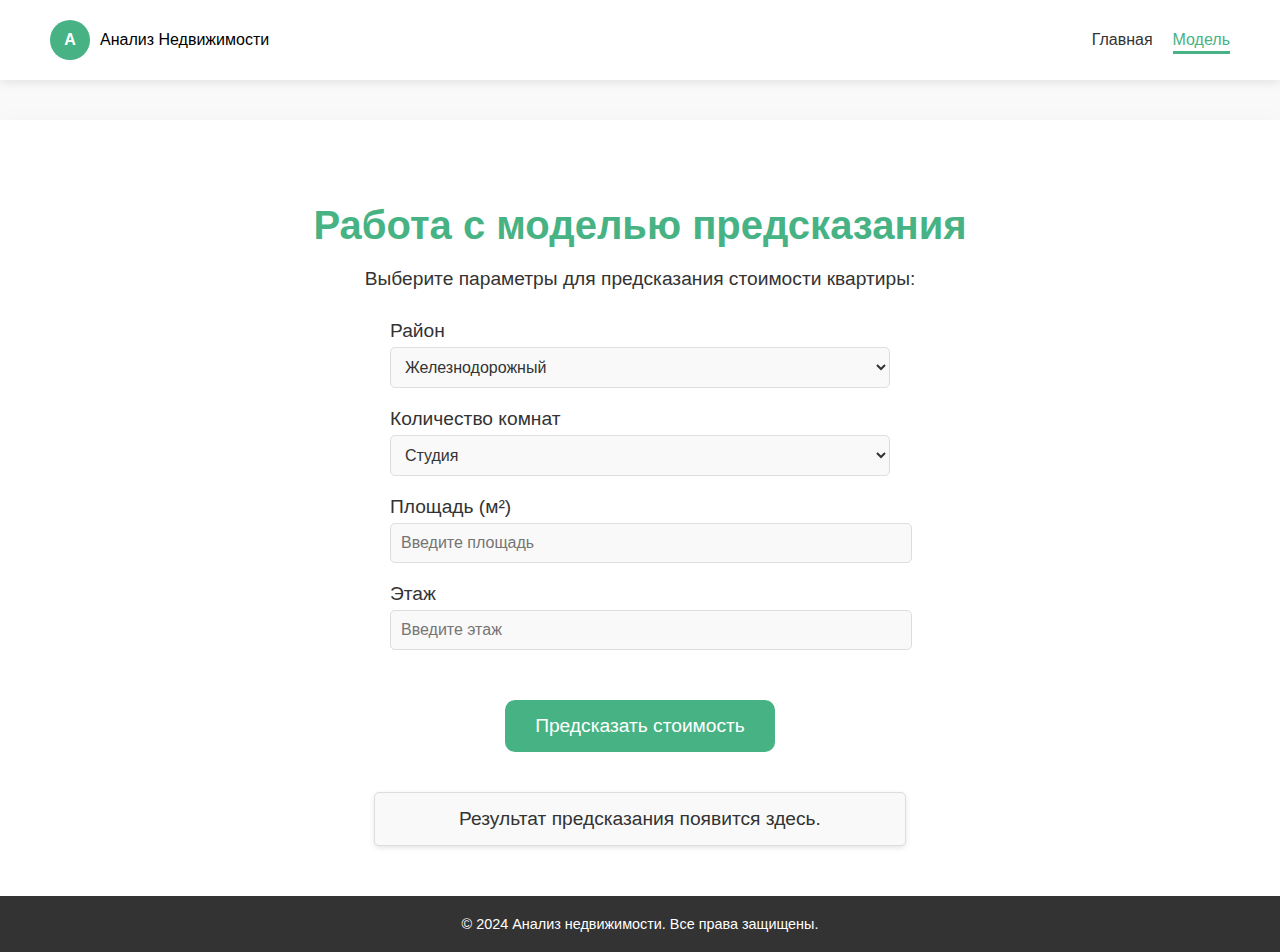
<file: model.html>
<!DOCTYPE html>
<html lang="ru">
  <head>
    <meta charset="UTF-8" />
    <meta name="viewport" content="width=device-width, initial-scale=1.0" />
    <title>Взаимодействие с моделью</title>
    <link rel="stylesheet" href="model_style.css" />
  </head>
  <body>
    <!-- Шапка -->
    <header>
      <div class="logo">
        <div class="logo-circle">A</div>
        <div>Анализ Недвижимости</div>
      </div>
      <nav>
        <a href="index.html">Главная</a>
        <a href="#" class="active">Модель</a>
      </nav>
    </header>

    <!-- Основной контент -->
    <div class="model-content">
      <h2>Работа с моделью предсказания</h2>
      <p>Выберите параметры для предсказания стоимости квартиры:</p>

      <form class="model-form">
        <div class="form-group">
          <label for="district">Район</label>
          <select id="district" name="district">
            <option value="0">Железнодорожный</option>
            <option value="1">Кировский</option>
            <option value="2">Ленинский</option>
            <option value="3">Октябрьский</option>
            <option value="4">Первомайский</option>
            <option value="5">Пролетарский</option>
            <option value="6">Советский</option>
          </select>
        </div>

        <div class="form-group">
          <label for="rooms">Количество комнат</label>
          <select id="rooms" name="rooms">
            <option value="0">Студия</option>
            <option value="1">1 комната</option>
            <option value="2">2 комнаты</option>
            <option value="3">3 комнаты</option>
            <option value="4">4 комнаты</option>
            <option value="5">5 комнат</option>
          </select>
        </div>

        <div class="form-group">
          <label for="area">Площадь (м²)</label>
          <input type="number" id="area" name="area" placeholder="Введите площадь" required />
        </div>

        <div class="form-group">
          <label for="floor">Этаж</label>
          <input type="number" id="floor" name="floor" placeholder="Введите этаж" required />
        </div>

        <button type="submit" class="model-btn">Предсказать стоимость</button>

        <!-- Новое текстовое поле для вывода результата -->
        <div id="prediction-result" class="result-field">
          Результат предсказания появится здесь.
        </div>
      </form>
    </div>

    <!-- Футер -->
    <footer>
      <p>© 2024 Анализ недвижимости. Все права защищены.</p>
    </footer>
  </body>

  <script src="index.js"></script>
</html>
</file>
<file: model_style.css>
/* Основные стили */
body {
  font-family: Arial, sans-serif;
  margin: 0;
  padding: 0;
  background-color: #f9f9f9;
}

/* Шапка */
header {
  display: flex;
  justify-content: space-between;
  align-items: center;
  padding: 20px 50px;
  background-color: #ffffff;
  box-shadow: 0 2px 10px rgba(0, 0, 0, 0.1);
}

.logo {
  display: flex;
  align-items: center;
}

.logo-circle {
  width: 40px;
  height: 40px;
  background-color: #47b384;
  border-radius: 50%;
  display: flex;
  justify-content: center;
  align-items: center;
  color: white;
  font-weight: bold;
  margin-right: 10px;
}

nav {
  display: flex;
  gap: 20px;
}

nav a {
  text-decoration: none;
  color: #333;
  font-size: 16px;
}

.active {
  color: #47b384;
  position: relative;
}

.active::after {
  content: '';
  position: absolute;
  bottom: -5px;
  left: 0;
  width: 100%;
  height: 3px;
  background-color: #47b384;
}

/* Основной контент на странице взаимодействия с моделью */
.model-content {
  padding: 50px 20px;
  background-color: #ffffff;
  box-shadow: 0 10px 30px rgba(0, 0, 0, 0.05);
  margin-top: 40px;
  text-align: center;
}

.model-content h2 {
  font-size: 2.5em;
  color: #47b384;
  margin-bottom: 20px;
}

.model-content p {
  font-size: 1.2em;
  color: #333;
  margin-bottom: 30px;
}

.model-form {
  display: flex;
  flex-direction: column;
  align-items: center;
  gap: 20px;
}

.form-group {
  width: 100%;
  max-width: 500px;
  display: flex;
  flex-direction: column;
  align-items: flex-start;
  gap: 5px;
}

.form-group label {
  font-size: 1.2em;
  color: #333;
}

.form-group select,
.form-group input {
  width: 100%;
  padding: 10px;
  font-size: 1em;
  border: 1px solid #ddd;
  border-radius: 5px;
  background-color: #f9f9f9;
  color: #333;
}

.form-group select:focus,
.form-group input:focus {
  outline: none;
  border-color: #47b384;
}

.model-btn {
  background-color: #47b384;
  color: white;
  border: none;
  padding: 15px 30px;
  border-radius: 10px;
  cursor: pointer;
  font-size: 1.2em;
  transition: background-color 0.3s, transform 0.3s;
  margin-top: 30px;
}

.model-btn:hover {
  background-color: #388e3c;
  transform: translateY(-3px);
}

/* Поле для вывода результата */
.result-field {
  width: 100%;
  max-width: 500px;
  margin-top: 20px;
  padding: 15px;
  border: 1px solid #ddd;
  border-radius: 5px;
  background-color: #f9f9f9;
  color: #333;
  font-size: 1.2em;
  text-align: center;
  box-shadow: 0 2px 5px rgba(0, 0, 0, 0.1);
}

/* Футер */
footer {
  background: #333;
  color: #fff;
  text-align: center;
  padding: 20px 0;
}

footer p {
  margin: 0;
  font-size: 0.9em;
}
</file>
